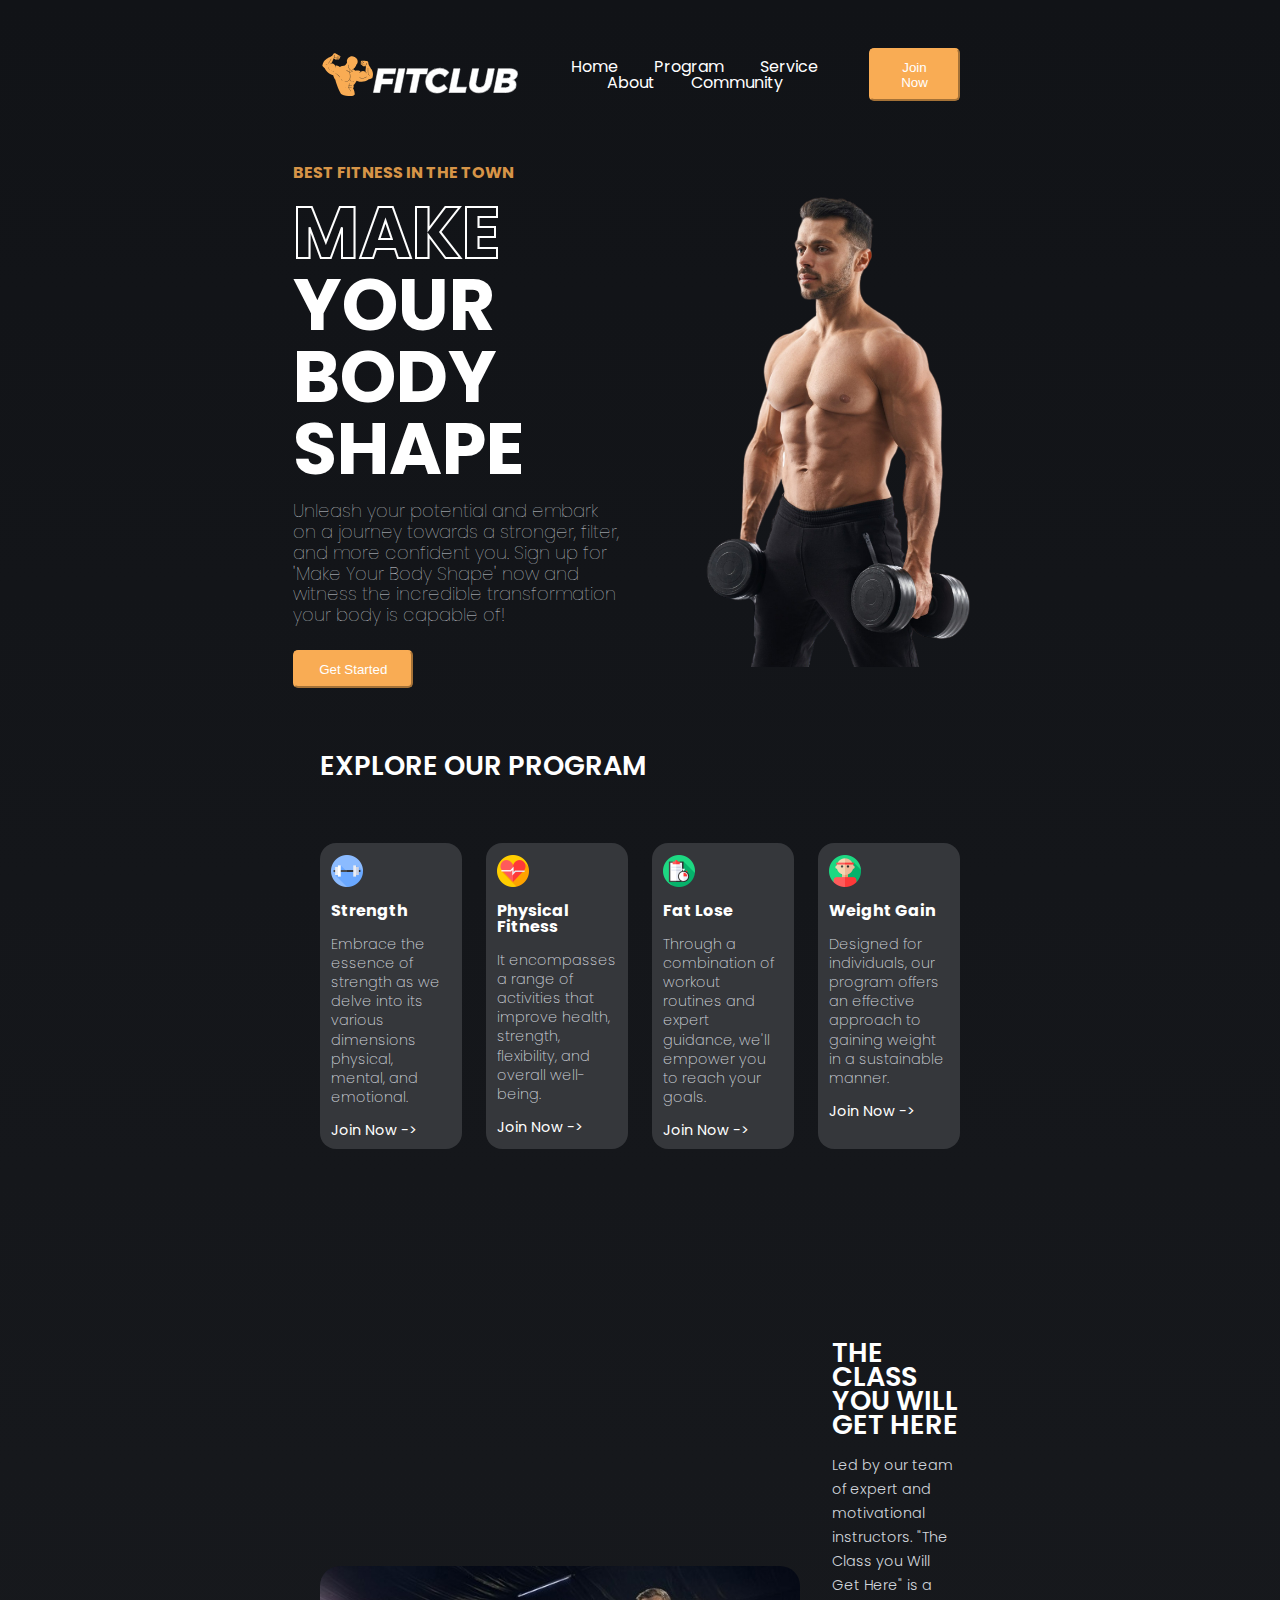
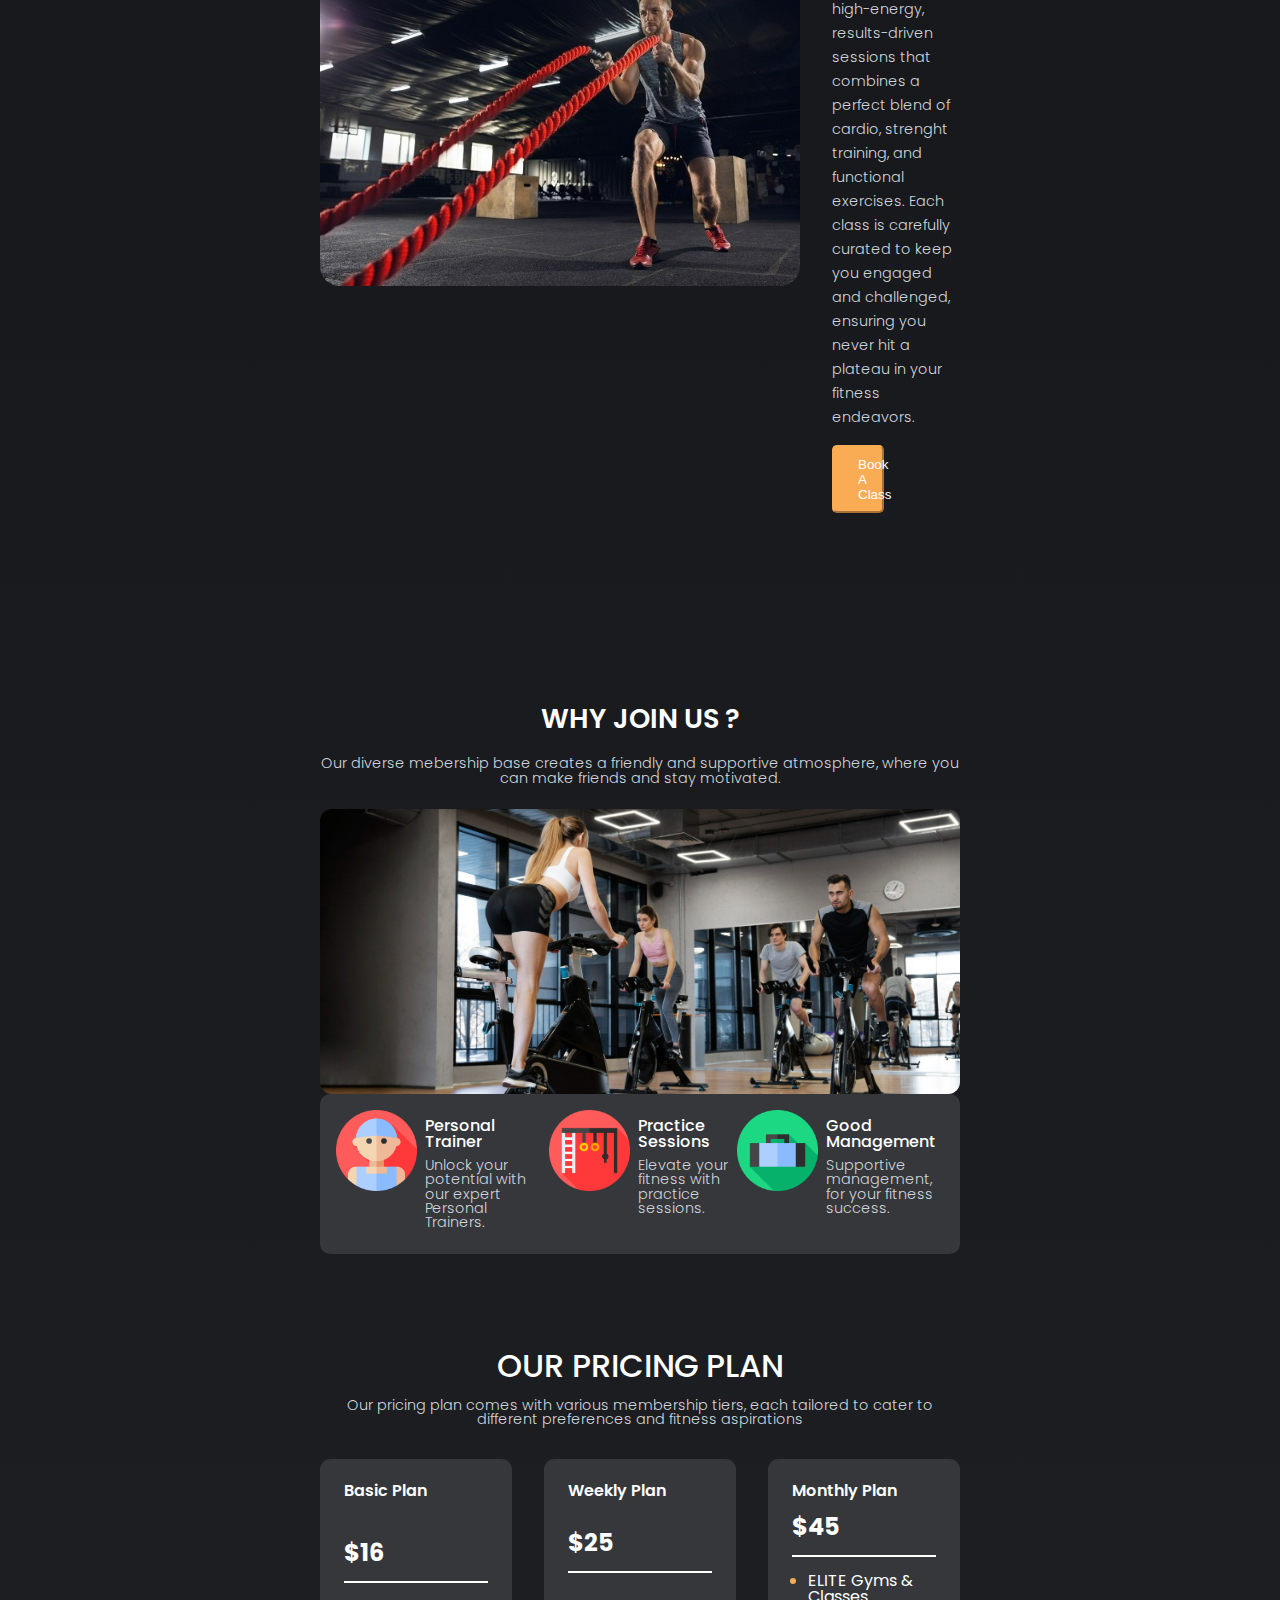
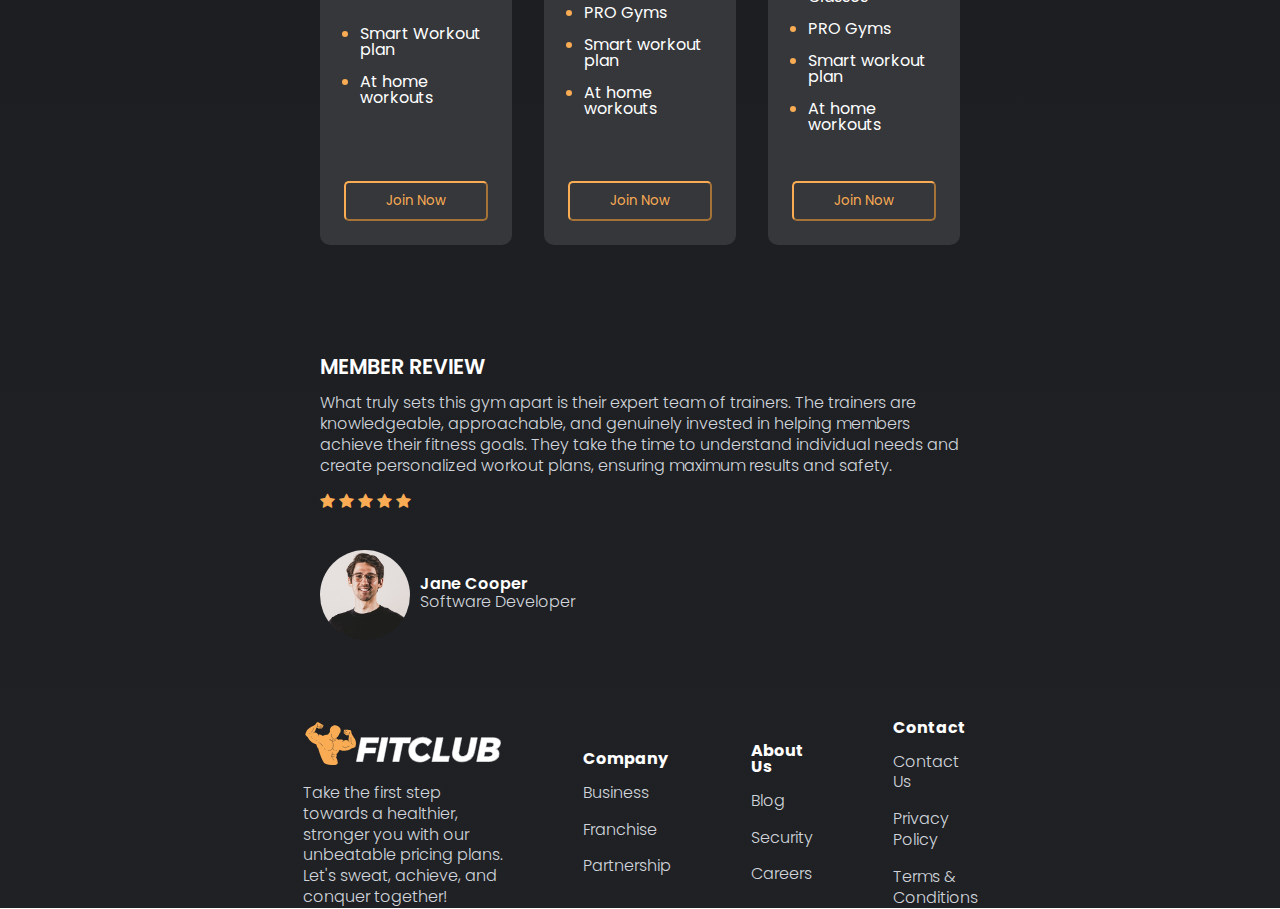
<file: index.html>
<!DOCTYPE html>
<html lang="pt-BR">
<head>
    <meta charset="UTF-8">
    <meta name="viewport" content="width=device-width, initial-scale=1.0">
    <title>FitClub</title>
    <link rel="stylesheet" href="style.css">
    <link rel="stylesheet" href="https://cdnjs.cloudflare.com/ajax/libs/font-awesome/4.7.0/css/font-awesome.min.css">
    <link rel="icon" type="image/png" sizes="32x32" href="./assets/icone.png">
</head>
<body>
    <header class="cabecalho">

        <img src="./assets/logo.png" alt="logo" class="cabecalho__logo">
        <nav class="cabecalho__itens">
            <a href="#" class="cabecalho__itens__link">Home</a>
            <a href="#" class="cabecalho__itens__link">Program</a>
            <a href="#" class="cabecalho__itens__link">Service</a>
            <a href="#" class="cabecalho__itens__link">About</a>
            <a href="#" class="cabecalho__itens__link">Community</a>
        </nav>
        <button class="botao">Join Now</button>
    </header>
    <main class="conteudo">
        <section class="conteudo__principal">
            <div class="conteudo__principal__texto">
                <div class="conteudo__principal__texto__estilo">
                    <p id="texto__intro">BEST FITNESS IN THE TOWN</p>
                    <h1 id="texto__titulo"><strong>MAKE</strong> YOUR BODY SHAPE</h1>
                    <p id="texto__comum">Unleash your potential and embark on a journey towards a stronger,
                        filter, and more confident you. Sign up for 'Make Your Body Shape' now and witness the incredible transformation your body is capable of!
                    </p>
                </div>
                <button class="botao">Get Started</button>
            </div>
            <img src="./assets/header.png" alt="Atleta da FitClub" class="img__rapaz__halter">
        </section>
        
        <section class="conteudo__secundario">
            <h2>EXPLORE OUR PROGRAM</h2>
            <div class="conteudo__secundario__cards">
                <div class="conteudo__secundario__cards_div">
                    <img src="./assets/peso.png" alt="Supino Img" class="cards__imagens">
                    <p class="conteudo__titulo__card">
                        Strength
                    </p>
                    <p class="conteudo__texto__card">
                        Embrace the essence of strength as we delve into its various dimensions physical, mental, and emotional.
                    </p>
                    <p class="conteudo__texto__card__link">
                        Join Now ->
                    </p>
                </div>

                <div class="conteudo__secundario__cards_div">
                    <img src="./assets/coracao.png" alt="Cardio img" class="cards__imagens">
                    <p class="conteudo__titulo__card">
                        Physical Fitness
                    </p>
                    <p class="conteudo__texto__card">
                        It encompasses a range of activities that improve health, strength, flexibility, and overall well-being.
                    </p>
                    <p class="conteudo__texto__card__link">
                        Join Now ->
                    </p>
                </div>

                <div class="conteudo__secundario__cards_div">
                    <img src="./assets/treinamento.png" class="cards__imagens">
                    <p class="conteudo__titulo__card">
                        Fat Lose
                    </p>
                    <p class="conteudo__texto__card">
                        Through a combination of workout routines and expert guidance, we'll empower you to reach your goals.
                    </p>
                    <p class="conteudo__texto__card__link">
                        Join Now ->
                    </p> 
                </div>

                <div class="conteudo__secundario__cards_div">
                    <img src="./assets/atleta.png" class="cards__imagens">
                    <p class="conteudo__titulo__card">
                        Weight Gain
                    </p>
                    <p class="conteudo__texto__card">
                        Designed for individuals, our program offers an effective approach to gaining weight in a sustainable manner.
                    </p>
                    <p class="conteudo__texto__card__link">
                        Join Now ->
                    </p> 
                </div>
            </div>
        </section>

        <section class="conteudo__secao__3">
            <div>
                <img src="./assets/class-1.jpg" alt="Rapaz Treinando" class="img__secao__3">
            </div>
            <div class="conteudo__secao__3__texto">
                <p class="conteudo__terciario__titulo">THE CLASS YOU WILL GET HERE</p>
                <p class="conteudo__terciario__texto">Led by our team of expert and motivational instructors. "The Class you Will Get Here" is a high-energy, results-driven sessions that combines a perfect blend of cardio, strenght training, and functional exercises. Each class is carefully curated to keep you engaged and challenged, ensuring you never hit a plateau in your fitness endeavors.</p>
                <button class="botao__secao__3">Book A Class</button>
            </div>

        </section>

        <section class="conteudo__terciario">
            <div class="conteudo__terciario__secao1">
                <h3 class="conteudo__terciario__titulo">WHY JOIN US ?</h3>
                <p class="conteudo__terciario__texto">Our diverse mebership base creates a friendly and supportive atmosphere, where you can make friends and stay motivated.</p>
                <img src="./assets/join.jpg" alt="Imagem da academia" class="img__academia">
            </div>
            <div class="conteudo__terciario__secao2">
                
                
                <img src="./assets/profissional.png" class="conteudo__terciario__img">
                <span class="conteudo__terciario__subsecao">
                    <p class="conteudo__terciario__subtitulo">Personal Trainer</p>
                    <p class="conteudo__terciario__texto">Unlock your potential with our expert Personal Trainers.</p>
                </span>
                
                <img src="./assets/escalar.png"  class="conteudo__terciario__img">
                <span class="conteudo__terciario__subsecao">
                    <p class="conteudo__terciario__subtitulo">Practice Sessions</p>
                    <p class="conteudo__terciario__texto">Elevate your fitness with practice sessions.</p>
                </span>

                <img src="./assets/mochila.png"  class="conteudo__terciario__img">
                <span class="conteudo__terciario__subsecao">
                    <p class="conteudo__terciario__subtitulo">Good Management</p>
                    <p class="conteudo__terciario__texto">Supportive management, for your fitness success.</p>
                </span>
            </div>
        </section>

        <section class="conteudo__quartenario">
            <div class="conteudo__quartenario__secao">
                <h4 id="conteudo__quartenario__subtitulo">OUR PRICING PLAN</h4>
                <p class="conteudo__terciario__texto">Our pricing plan comes with various membership tiers, each tailored to cater to different preferences and fitness aspirations</p>
            </div>
            <div class="conteudo__quartenario__cards">
                <span class="quartenario__cards">
                    <p class="quartenario__cards__titulo">Basic Plan</p>
                    <p class="quartenario__cards__valor">$16</p>
                    <ul class="quartenario__cards__lista">
                        <li>Smart Workout plan</li>
                        <li>At home workouts</li>
                    </ul>
                    <button class="botao__quartenario">Join Now</button>
                </span>

                <span class="quartenario__cards">
                    <p class="quartenario__cards__titulo">Weekly Plan</p>
                    <p class="quartenario__cards__valor">$25</p>
                    
                    <ul class="quartenario__cards__lista">
                        <li>PRO Gyms</li>
                        <li>Smart workout plan</li>
                        <li>At home workouts</li>
                    </ul>
                    <button class="botao__quartenario">Join Now</button>
                </span>

                <span class="quartenario__cards">
                    <p class="quartenario__cards__titulo">Monthly Plan</p>
                    <p class="quartenario__cards__valor">$45</p>
                    
                    <ul class="quartenario__cards__lista">
                        <li>ELITE Gyms & Classes</li>
                        <li>PRO Gyms</li>
                        <li>Smart workout plan</li>
                        <li>At home workouts</li>
                    </ul>
                    <button class="botao__quartenario">Join Now</button>
                </span>
            </div>
        </section>

        <section class="conteudo__avaliacao">
            <p id="conteudo__avaliacao__titulo">MEMBER REVIEW</p>
            <p class='conteudo__avaliacao__texto'>What truly sets this gym apart is their expert team of trainers. The trainers are knowledgeable, approachable, and genuinely invested in helping members achieve their fitness goals. They take the time to understand individual needs and create personalized workout plans, ensuring maximum results and safety.</p>
            <div>
                <span class="fa fa-star checked"></span>
                <span class="fa fa-star checked"></span>
                <span class="fa fa-star checked"></span>
                <span class="fa fa-star checked"></span>
                <span class="fa fa-star checked"></span>
            </div>
            <div class="conteudo__avaliacao__div">
                <div class="circle">
                    <img src="./assets/member.jpg" alt="Comentário de um membro" class="imagem__avaliacao">
                  </div>
                <span>
                    <p id="usuario__avaliacao">Jane Cooper</p>
                    <p class='conteudo__avaliacao__texto'>Software Developer</p>
                </span>
            </div>
        </section>
    </main>
    <footer class="rodape">
        <div class="rodape__secao">
            <img src="./assets/logo.png" alt="Logo da FitClub">
            <p class="rodape__texto">Take the first step towards a healthier, stronger you with our unbeatable pricing plans. Let's sweat, achieve, and conquer together!</p>
        </div>
        <div class="rodape__secao">
            <p class="rodape__titulo">Company</p>
            <nav class="rodape__texto">
                <a href="#">Business</a>
                <a href="#">Franchise</a>
                <a href="#">Partnership</a>
            </nav>
        </div>
        <div class="rodape__secao">
            <p class="rodape__titulo">About Us</p>
            <nav class="rodape__texto">
                <a href="#">Blog</a>
                <a href="#">Security</a>
                <a href="#">Careers</a>
            </nav>
        </div>
        <div class="rodape__secao">
            <p class="rodape__titulo">Contact</p>
            <nav class="rodape__texto">
                <a href="#">Contact Us</a>
                <a href="#">Privacy Policy</a>
                <a href="#">Terms & Conditions</a>
            </nav>
        </div>
    </footer>
</body>
</html>
</file>
<file: style.css>
@import url(reset.css);
@import url(media.css);
@import url('https://fonts.googleapis.com/css2?family=Poppins:wght@400;500;600;700&display=swap');

* {
    scrollbar-width: thin;
    scrollbar-color: rgb(98, 98, 111) rgb(64, 60, 52);
}
:root{
    --a:#d1d5db;
    --b:#ffffff;
    --c:#d79447;
    --d:#f9ac54;
    --e:#35373b;
    --f:#1f2125;
    --g:#111317;
}

.cabecalho {
    display: flex;
    align-items: center;
    text-align: center;
    justify-content: space-between;

    margin-top: 3rem;
}

.cabecalho__itens a{
    text-decoration: none;
}

.cabecalho__itens__link{
    color: #ffffff;
    padding: 1rem;
    text-align: center;

    position: relative;
}

.cabecalho__itens__link::after {
    content: " ";
    width: 0%;
    height: 4px;
    background-color: var(--c);
    position: absolute;
    bottom: 0;
    left: 0;
    transition: 0.5s ease-in-out;
}

.cabecalho__itens__link:hover::after {
    width: 100%;
}

.botao {
    background:var(--d);
    padding: 0.6rem 1.5rem;
    color: var(--b);

    border-radius: 5px;
    border-color: var(--d);
    box-shadow: none;
}

.botao:hover {
    background: var(--c);
    cursor: pointer;
}

body {
    background: linear-gradient(#111317, #1f2125);
    background-repeat: no-repeat;
    margin: 0 20rem ;
    font-family: 'Poppins', sans-serif;

}

.conteudo__principal {
    margin-top: 10%;

    display: flex;
    align-items: center;
    justify-content:center;
}

#texto__intro{
    color: var(--c);
    font-weight: 700;
}

#texto__titulo {
    margin-right: 10rem;
    color:var(--b);
    font-weight: 700;
    font-size: 8vh;
}

#texto__comum {
    color:var(--a);

    font-size: 2vh;
    font-weight: 100;
    margin-right: 4rem;
    text-align: left;
    line-height: 1.3rem;

}

.conteudo__principal__texto__estilo {
    display: flex;
    flex-direction: column;
    gap:1rem;
    margin-bottom: 1.5rem;
}

.img__rapaz__halter{
    height: 30rem;
}

strong {
    color: transparent;
    -webkit-text-stroke-color: var(--b);
    -webkit-text-stroke-width: 2px;
}

.conteudo__secundario {
    margin-top: 10%;
}

h2 {
    color: var(--b);
    font-weight: 600;
    font-size: 1.7rem;
    margin-bottom: 4rem;
}

.conteudo__secundario__cards {
    color: var(--b);
    display: grid;
    grid-template-columns: repeat(4, 1fr);
    /*
    grid-template-columns: 25% 25% 25% 25%;*/
    gap: 1.5rem;

    
    margin-bottom: 10rem;
}

.conteudo__secundario__cards_div {
    background: var(--e);
    border-radius: 1rem;
    padding: 0.7rem;

    display: flex;
    flex-direction: column;
    justify-content: left;
    text-align: left;
    gap: 1rem;
}

.conteudo__titulo__card {
    font-weight: 700;
}

.conteudo__texto__card {
    font-weight: 200;
    color: var(--a);
    font-size: 0.9rem;

    line-height: 1.2rem;
}

.conteudo__texto__card__link {
    color: var(--b);
    font-weight: 400;
    font-size: 0.9rem;
}

.cards__imagens {
    height: 2rem;
    width: 2rem;
}

.conteudo__secundario__cards_div:hover {
    border: 2px solid var(--d);
}

.conteudo__texto__card__link:hover {
    color: var(--d);
    cursor: pointer;
}

.conteudo__terciario__secao1 {
    display: flex;
    flex-direction: column;
    align-items: center;
    text-align: center;
    gap: 1.5rem;
}

.conteudo__terciario__titulo {
    color: var(--b);
    font-weight: 600;
    font-size: 1.7rem;
}

.conteudo__terciario__texto {
    color: var(--a);
    font-weight: 300;
    font-size: 0.9rem;
}

.img__academia {
    max-width: 100%;
    border-radius: 12px;
}

.conteudo__terciario__subtitulo {
    font-weight: 500;
    color: var(--b);
}

.conteudo__terciario__secao2 {
    background: var(--e);
    padding: 1rem;
    border-radius: 10px;
    display: flex;
}

.conteudo__terciario__subsecao {
    display: flex;
    flex-direction: column;
    gap: 0.5rem;
    margin: 0.5rem;
}

.conteudo__terciario__img {
    height: 9vh;
    width: 9vh;

}


.conteudo__quartenario__secao {
    display: flex;
    flex-direction: column;
    align-items: center;
    text-align: center;
    gap: 1rem;

    margin: 6rem 0 2rem 0;

    box-sizing: border-box;
}

#conteudo__quartenario__subtitulo {
    font-weight: 500;
    color: var(--b);
    font-size: 2rem;
}

.conteudo__quartenario__cards {
    color: var(--b);

    display: grid;
    grid-template-columns: repeat(3, 1fr);
    gap: 2rem;
}

.quartenario__cards {
    background: var(--e);
    padding: 1.5rem;
    border-radius: 10px;

    display: flex;
    flex-direction: column;
    align-items: left;
    text-align: left;
    justify-content: space-between;
    gap: 1rem;
}

.quartenario__cards__titulo {
    font-weight: 600;
}

.quartenario__cards__valor {
    font-size: 1.5rem;
    font-weight: 700;

    padding-bottom: 1rem;
    border-bottom: 2px solid white;
}

.quartenario__cards__lista {
    display: flex;
    flex-direction: column;
    gap: 1rem;
    list-style-type: disc;
    
    margin-left: 1rem;
    text-align: left;
    
}

li::marker{
    color: var(--d);
}

.quartenario__cards:hover{
    border: 2px solid var(--d);
}

.botao__quartenario {
    width: 100%;
    background: transparent;
    
    border-color: var(--d);
    padding: 0.5rem 1rem;

    margin-top: 2rem;
    border-radius: 5px;
    color: var(--d);
    font-family: 'Poppins', sans-serif;
}

.botao__quartenario:hover {
    cursor: pointer;
    background: var(--e);
}

.conteudo__avaliacao {
    display: flex;
    flex-direction: column;
    align-items: left;
    
    gap: 1rem;

    margin-top: 7rem;
}

#conteudo__avaliacao__titulo {
    color: var(--b);
    font-weight: 600;
    font-size: 1.3rem;
}

.conteudo__avaliacao__texto {
    color: var(--a);
    font-weight: 300;
    line-height: 1.3rem;
}

.conteudo__avaliacao__div {
    display: flex;
    align-items: center;
    gap: 10px;

    margin-top: 1.5rem;
}

.circle {
    border-radius: 50%;
    width: 10vh;
    height: 10vh;
    overflow: hidden;
    position: relative;
  }
  
.circle img {
    position: absolute;
    bottom: 0;
    width: 100%;
  }

#usuario__avaliacao {
    font-weight: 600;
    color: var(--b);
  }

.checked {
    color: var(--d);
    
  }


.rodape {
    margin-top: 5rem;
    width: 100%;
    
    display: grid;
    grid-template-columns: repeat(4, 1fr);
    align-items: center;
    justify-content: center;
    gap: 5rem;
}

.rodape__secao {
    display: flex;
    flex-direction: column;
    gap: 1rem;
}

.rodape__titulo {
    color: var(--b);
    font-weight: 700;
}

.rodape__texto {
    color: var(--a);
    font-weight: 300;
    line-height: 1.3rem;

    display: flex;
    flex-direction: column;
    gap: 1rem;
}

.rodape__texto a {
    text-decoration: none;
    color: var(--a);
    font-weight: 300;
}

.conteudo__secao__3 {
    display: grid;
    grid-template-columns: repeat(2, 1fr);
    gap: 2rem;
    align-items: center;

    margin: 30% 0;
}

.img__secao__3 {
    height: 20rem;
    border-radius: 20px;
}
.conteudo__secao__3__texto {
    display: flex;
    flex-direction: column;
    gap: 1rem;
    justify-content: center;

    line-height: 1.5rem;
}

.botao__secao__3 {
    background:var(--d);
    padding: 0.6rem 1.5rem;
    color: var(--b);

    border-radius: 5px;
    border-color: var(--d);
    box-shadow: none;
    margin-right: 60%;
}

.botao__secao__3:hover {
    background: var(--c);
    cursor: pointer;
}

@media screen and (max-width: 430px){
    .cabecalho {
        margin-top: 0;
    }

    .cabecalho__itens__link {
        padding: 0;
    }

    .img__rapaz__halter{
        height: 10vh;
        width: 10vh;
    }

    body {
        margin: 0;
    }

}
</file>
